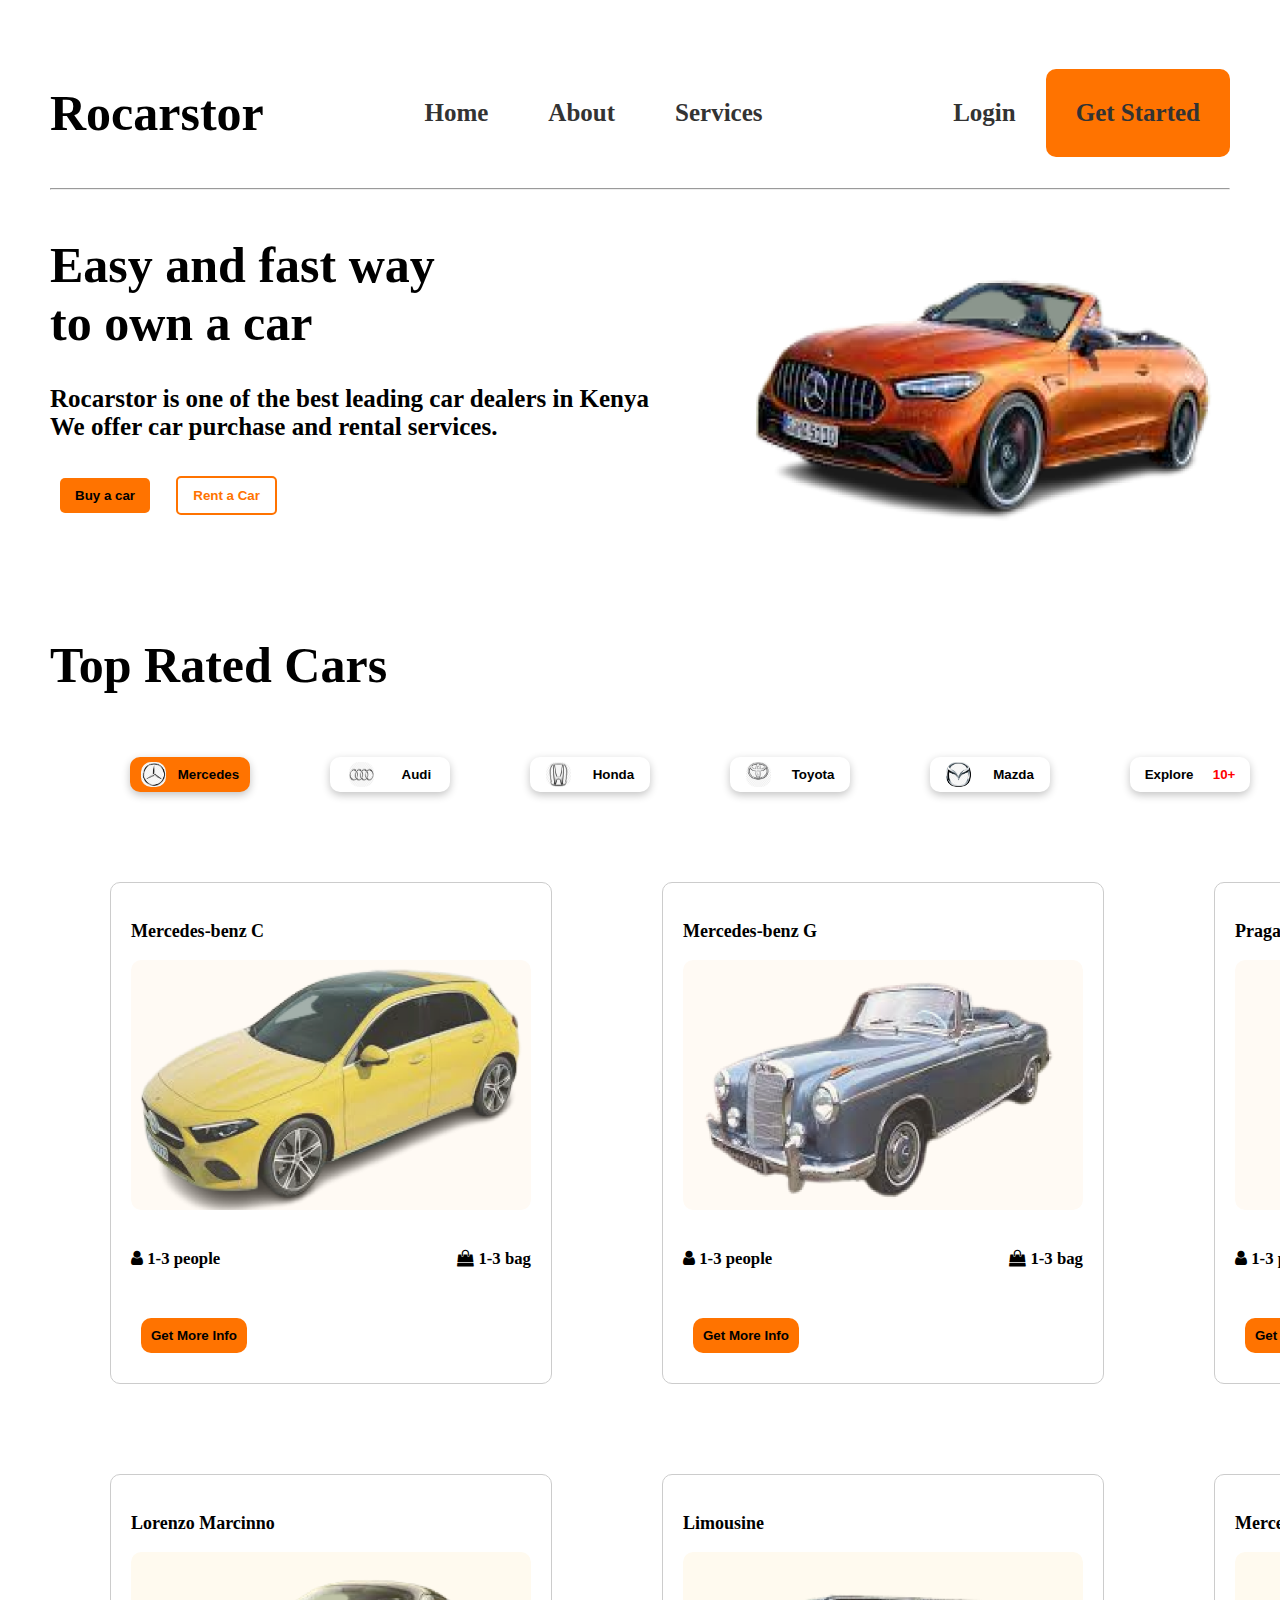
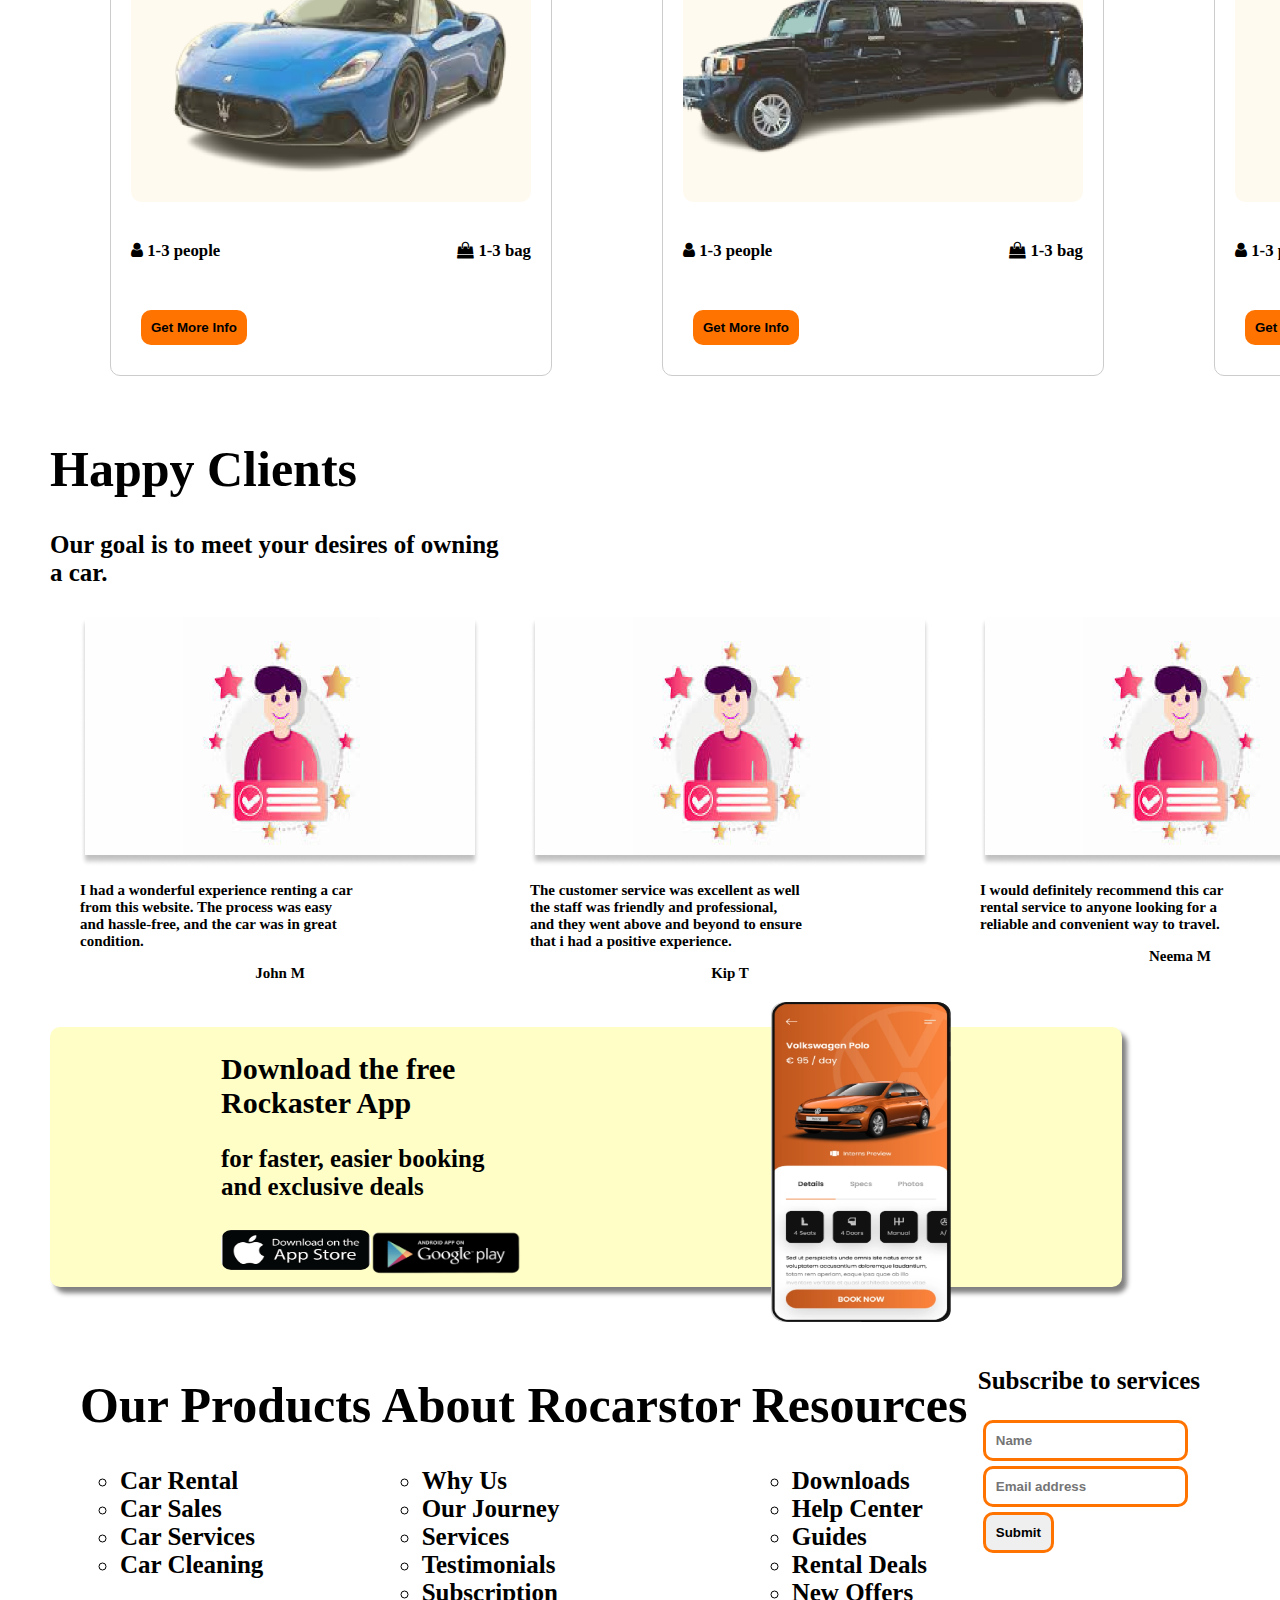
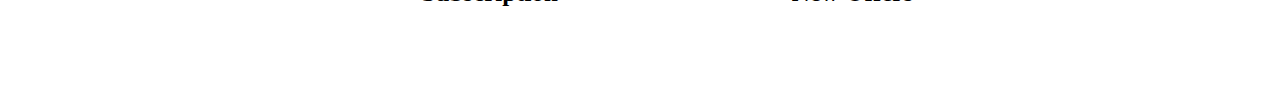
<file: index.html>
<html lang="en">
<head>
    <meta charset="UTF-8">
    <meta http-equiv="X-UA-Compatible" content="IE=edge">
    <meta name="viewport" content="width=device-width, initial-scale=1.0">
    <link rel="stylesheet" href="./index.css">
    <link rel="stylesheet" href="https://cdnjs.cloudflare.com/ajax/libs/font-awesome/4.7.0/css/font-awesome.min.css">
    <title>Rocarstor</title>
</head>
<body>
    <div class="header">
        <h1>Rocarstor</h1>
        <ul class="list1">
            <li><a href="#home">Home</a></li>
            <li><a href="#about">About</a></li>
            <li><a href="#services">Services</a></li>
        </ul>
        <ul class="list2">
            <li><a href="./Login/login.html">Login</a></li>
            <li id="getstarted"><a href="./Login/signup.html">Get Started</a></li>
        </ul>
    </div>
    <hr>
    <div class="body">
        <div class ="one">
            <div class="one-text">
            <h1>Easy and fast way <br>to own a car</h1>
            <p id="rocastar">Rocarstor is one of the best leading car dealers in Kenya<br>
                We offer car purchase and rental services.</p> 
                <button class="button-buy">Buy a car</button>
                <button class="button-rent">Rent a Car</button>
            </div >
            <img class="land" src="./Assets./image 1.png" height="400px" width="500px">
        </div>
        <section id="two">
            <h1>Top Rated Cars</h1>
            <ul>
                <li><a href="https://www.mercedes-benz.com/en/"><button class="types"><img class="image-icons" src="./Assets./mercedes" />Mercedes</button></a></li>
                <li><a href="https://www.audi.com/en.html"><button class="types"><img class="image-icons" src="./Assets./audi.png" />Audi</button></a></li>
                <li><a href="https://www.honda.com/"><button class="types"><img class="image-icons" src="./Assets./honda.png" />Honda</button></a></li>
                <li><a href="https://www.toyota.com/"><button class="types"><img class="image-icons" src="./Assets./toyots.png" />Toyota</button></a></li>
                <li><a href="https://www.mazda.com/"><button class="types"><img class="image-icons" src="./Assets./mazda.png" />Mazda</button></a></li>
                <li><button class="types"> Explore <p style="color:red";>10+</p></button></li>

            </ul>
        </section>
       
     </div>
         <div class="container">
            <section class="car1">
                <h3>Mercedes-benz C</h3>
                <img src="./Assets./car images/Rectangle 4.png" height="250px" width="400px">
                <div class="person">
                    <h6 class="persona" > <i class="fa fa-user"></i> 1-3 people</h6>
                    <h6 class="persona" > <i class="fa fa-shopping-bag"></i> 1-3 bag</h6>
                 </div>
                <button>Get More Info</button>
            </section>
            <section class="car1">
                <h3>Mercedes-benz G</h3>
                <img src="./Assets./car images/Rectangle 5.png" height="250px" width="400px">
                <div class="person">
                    <h6 class="persona" > <i class="fa fa-user"></i> 1-3 people</h6>
                    <h6 class="persona" > <i class="fa fa-shopping-bag"></i> 1-3 bag</h6>
                 </div>
                <button>Get More Info</button>
            </section>
            <section class="car1">
                <h3>Praga</h3>
                <img src="./Assets./car images/Rectangle 6.png" height="250px" width="400px">
                <div class="person">
                    <h6 class="persona" > <i class="fa fa-user"></i> 1-3 people</h6>
                    <h6 class="persona" > <i class="fa fa-shopping-bag"></i> 1-3 bag</h6>
                 </div>
                <button>Get More Info</button>
            </section>
        </div>
        <div class="container">
        <section class="car1">
            <h3>Lorenzo Marcinno</h3>
            <img src="./Assets./car images/Rectangle 4-1.png" height="250px" width="400px">
            <div class="person">
                <h6 class="persona" > <i class="fa fa-user"></i> 1-3 people</h6>
                <h6 class="persona" > <i class="fa fa-shopping-bag"></i> 1-3 bag</h6>
             </div>
            <button>Get More Info</button>
        </section>
        <section class="car1">
            <h3>Limousine</h3>
            <img src="./Assets./car images/Rectangle 5-1.png" height="250px" width="400px">
            <div class="person">
                <h6 class="persona" > <i class="fa fa-user"></i> 1-3 people</h6>
                <h6 class="persona" > <i class="fa fa-shopping-bag"></i> 1-3 bag</h6>
             </div>
            <button>Get More Info</button>
        </section>
        <section class="car1">
            <h3>Mercedes-Benz E</h3>
            <img src="./Assets./car images/Rectangle 6-1.png" height="250px" width="400px">
            <div class="person">
                <h6 class="persona" > <i class="fa fa-user"></i> 1-3 people</h6>
                <h6 class="persona" > <i class="fa fa-shopping-bag"></i> 1-3 bag</h6>
             </div>
            <button>Get More Info</button>
        </section>
        </div>

    
    <div class="clients">
            <h1>Happy Clients</h1>
            Our goal is to meet your desires of owning <br> a car.
    </div>
    <div class="container">
        <section class="clients">
            <img src="./Assets./image 8.png" height="250px" width="400px">
            <p>I had a wonderful experience renting a car <br> from this website.
                The process was easy<br> and hassle-free, and the car was in great<br>condition.</p> 
            <p class="name">John M</p>
        </section>

        <section class="clients">
            <img src="./Assets./image 8.png" height="250px" width="400px">
            <p>The customer service was excellent as well <br> the staff was friendly and professional, <br>
            and they went above and beyond to ensure<br> that i had a positive experience.</p>
            <p class="name">Kip T</p>
        </section>
            <section class="clients">
                <img src="./Assets./image 8.png" height="250px" width="400px">
                <p>I would definitely recommend this car <br> rental service to anyone looking for a <br> reliable and convenient 
                way to travel.</p>
                <p class="name">Neema M</p>
        </section>
     </div>
     <div class="download">
        <div class="first">
            <div class="txt">
                <h1>
                    Download the free Rockaster App
                </h2>
                <p>for faster, easier booking and exclusive deals</p>
            </div>
            <div class="imgs">
                <img src="./Assets./App store.png" height="40px" width="150px">
                <img src="./Assets./Mobiles/Google play store.png" height="48px" width="150px" >
            </div>
        </div>
        <img id="downloads3" src="./Assets./Mobiles/car-rental 1.png" height="320px" width="180px"> 
     </div>

    <footer>
        <div class="footer">
            <ul class="list3">
                <li class="services"><h1>Our Products</h1>
                    <ul>
                        <li>Car Rental</li>
                        <li>Car Sales</li>
                        <li>Car Services</li>
                        <li>Car Cleaning</li>
                    </ul>
                </li>
                
                <li class="about"><h1>About Rocarstor</h1>
                    <ul>
                        <li>Why Us</li>
                        <li>Our Journey</li>
                        <li>Services</li>
                        <li>Testimonials</li>
                        <li>Subscription</li>
                    </ul>
                </li>
                
                <li class="resources"><h1>Resources</h1>
                    <ul>
                        <li>Downloads</li>
                        <li>Help Center</li>
                        <li>Guides</li>
                        <li>Rental Deals</li>
                        <li>New Offers</li>
                    </ul>
                </li>
                <form>
                    <p>Subscribe to services</p>
                    <input type="text" placeholder="Name">
                    <input type="email" placeholder="Email address">
                    <input type="submit" value="Submit">
                </form>
            </ul>
        </div>
    </footer>
</body>
</html>
</file>
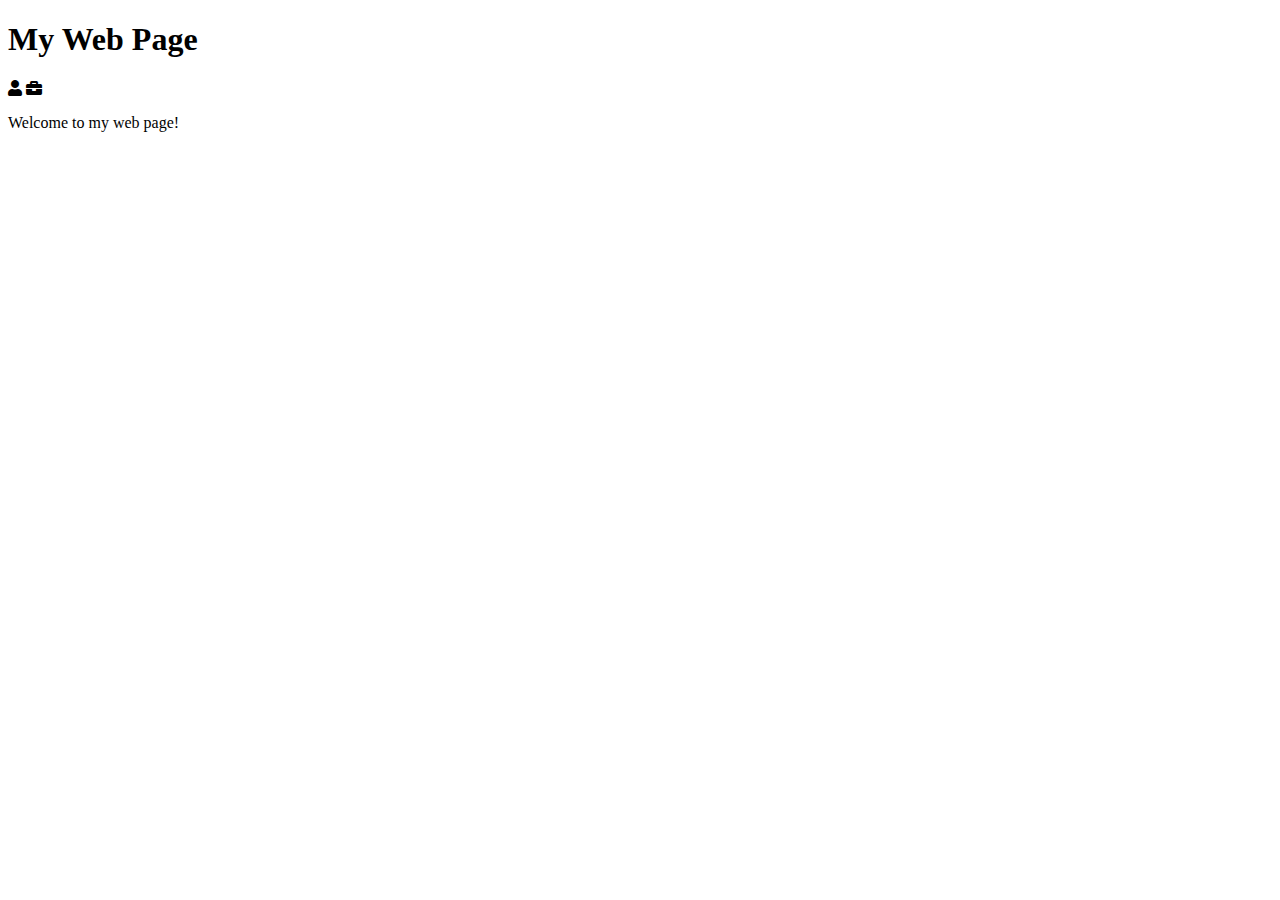
<file: index1.html>
<!DOCTYPE html>
<html>
<head>
  <!-- Include the necessary icon library -->
  <link rel="stylesheet" href="https://cdnjs.cloudflare.com/ajax/libs/font-awesome/5.15.3/css/all.min.css">
</head>
<body>
  <h1>My Web Page</h1>
  
  <!-- Add the icon using the <i> or <span> element with the icon class -->
  <i class="fas fa-user"></i> <!-- Font Awesome user icon -->
  <span class="fas fa-briefcase"></span> <!-- Font Awesome briefcase icon -->
  
  <p>Welcome to my web page!</p>
</body>
</html>
</file>
<file: index.css>
:root{
    --orange: rgb(255, 115, 0);
    --shadow:rgba(0, 0, 0, 0.24) 0px 3px 8px;
}

*{
    border-radius: 10px;
    font-weight: bold;
}
body {
    margin: 40px;
    padding: 10px;
    font-size: 25px;
}

.header {
    display: flex;
    justify-content: space-between;
    align-items: center;
}
h3{
    font-size: 18px;
}
.header ul {
    list-style: none;
    margin: 0;
    padding: 0;
    display: flex;
}

.header ul li {
    padding: 30px;
}

.header ul li:hover{
    box-shadow: 5px 5px 5px gray;
    background-color: var(--orange);
    margin: 2px;
}

.header ul li a {
    text-decoration: none;
    color: #333;
    font-weight: bold;
}
ul{
    list-style: none;
}



.list3{
    display: flex;
    justify-content: space-between;
    padding: 30px;
}
form input{
    border: 3px solid var(--orange);
    display: flex;
    padding: 10px;
    margin: 5px;
}

#getstarted{
    background-color: var(--orange);
}


.image-icons {
    width:25px;
    height:25px;
}
#two ul {
    list-style: none;
    display: flex;
    
}

a{
    text-decoration: none;
}

#two li {
    margin: 0 10px; 
    padding: 20px;
}


.car1{ 
    border: 1px solid #ccc;
    padding: 20px;
    margin: 30px;
}
.container{
    display: flex;
    flex-direction: row;
    gap: 50px; 
    margin: 30px;
}
button{
    background-color: var(--orange);
    border:none;
    padding: 10px;
    margin: 10px;
    cursor: pointer;
}


.name{
    text-align: center;
}
.download{
    height: 250px;
    width: 90%;
    background-color: rgb(255, 254, 198);
    box-shadow: 5px 6px 5px gray;
    display: flex;
    justify-content: center;
    padding: 5px;
    gap:100px;
}
#downloads3{
    margin: -30px 0 -20px 150px;

}

.button-buy{
    background:var(--orange);
    border:none;
    padding:10px 15px;
    border-radius:5px;
}
.button-rent{
    color:var(--orange);
    border:2px solid var(--orange);
    background: none;
    padding:10px 15px;
    border-radius:5px;
}

.one{
    display:flex;
    justify-content: space-between;
}

.types{
    width:120px;
    height:35px;
    gap:10px;
    display:flex;
    justify-content: space-around;
    align-items: center;
    box-shadow: var(--shadow);
    background-color: transparent;
}

#two ul li:first-child button{
    background-color: var(--orange);
    border:none;
}

.clients{
    text-align: left;

}

.clients p{
    font-size: 15px;
}

.download .txt{
    width:300px;

}

.download h1{
    font-size: larger;
}

.download .imgs{
    display:flex;
    padding:0;
    justify-content: space-between;
    align-items: center;
}



.download .first{
    height:fit-content;
}
.person{
    display: flex;
    justify-content: space-between;
}
.list3 ul li{
    list-style: circle;
}
</file>
